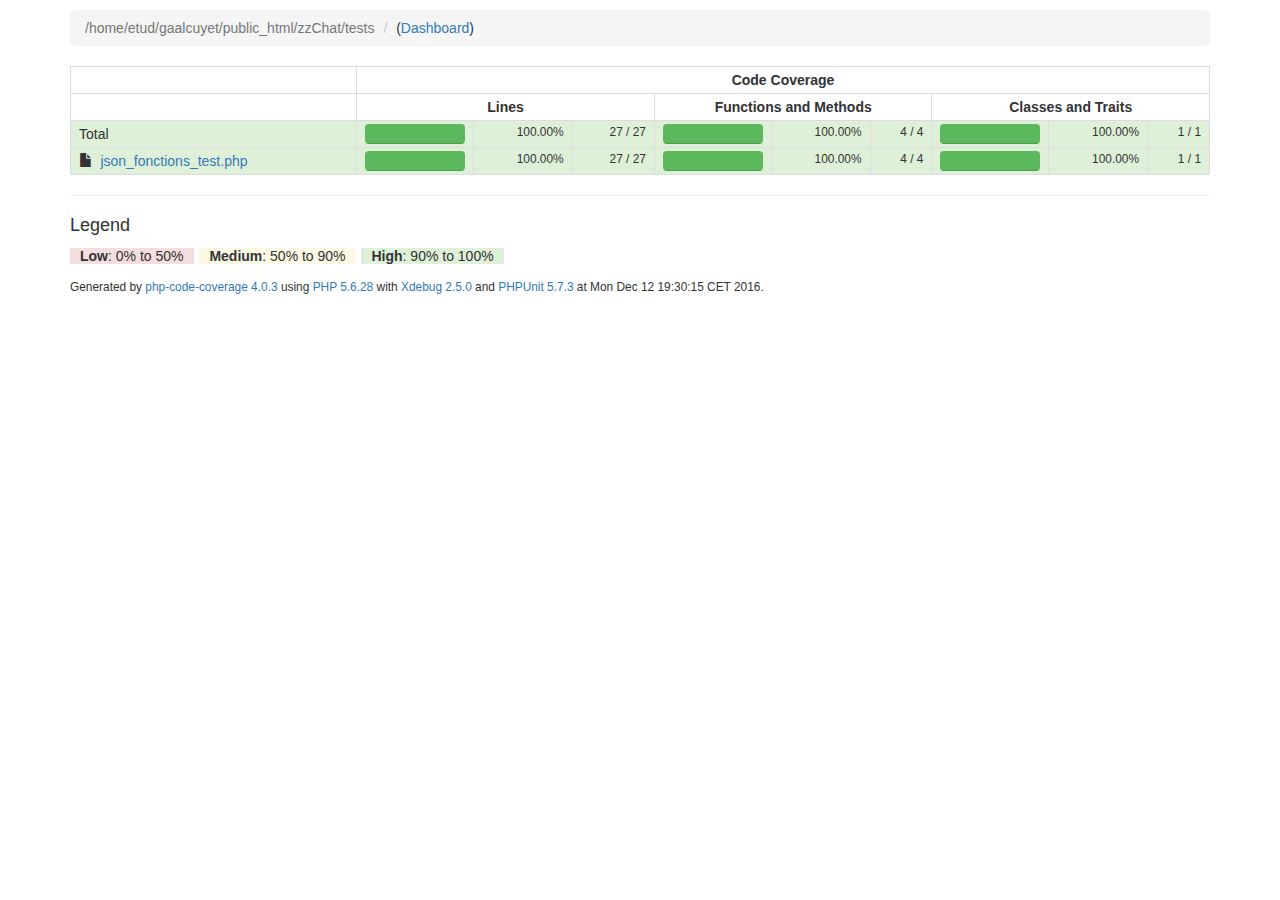
<file: tests/index.html>
<!DOCTYPE html>
<html lang="en">
 <head>
  <meta charset="UTF-8">
  <title>Code Coverage for /home/etud/gaalcuyet/public_html/zzChat/tests</title>
  <meta name="viewport" content="width=device-width, initial-scale=1.0">
  <link href="css/bootstrap.min.css" rel="stylesheet">
  <link href="css/style.css" rel="stylesheet">
  <!--[if lt IE 9]>
  <script src="js/html5shiv.min.js"></script>
  <script src="js/respond.min.js"></script>
  <![endif]-->
 </head>
 <body>
  <header>
   <div class="container">
    <div class="row">
     <div class="col-md-12">
      <ol class="breadcrumb">
        <li class="active">/home/etud/gaalcuyet/public_html/zzChat/tests</li>
        <li>(<a href="dashboard.html">Dashboard</a>)</li>

      </ol>
     </div>
    </div>
   </div>
  </header>
  <div class="container">
   <table class="table table-bordered">
    <thead>
     <tr>
      <td>&nbsp;</td>
      <td colspan="9"><div align="center"><strong>Code Coverage</strong></div></td>
     </tr>
     <tr>
      <td>&nbsp;</td>
      <td colspan="3"><div align="center"><strong>Lines</strong></div></td>
      <td colspan="3"><div align="center"><strong>Functions and Methods</strong></div></td>
      <td colspan="3"><div align="center"><strong>Classes and Traits</strong></div></td>
     </tr>
    </thead>
    <tbody>
     <tr>
      <td class="success">Total</td>
      <td class="success big">       <div class="progress">
         <div class="progress-bar progress-bar-success" role="progressbar" aria-valuenow="100.00" aria-valuemin="0" aria-valuemax="100" style="width: 100.00%">
           <span class="sr-only">100.00% covered (success)</span>
         </div>
       </div>
</td>
      <td class="success small"><div align="right">100.00%</div></td>
      <td class="success small"><div align="right">27&nbsp;/&nbsp;27</div></td>
      <td class="success big">       <div class="progress">
         <div class="progress-bar progress-bar-success" role="progressbar" aria-valuenow="100.00" aria-valuemin="0" aria-valuemax="100" style="width: 100.00%">
           <span class="sr-only">100.00% covered (success)</span>
         </div>
       </div>
</td>
      <td class="success small"><div align="right">100.00%</div></td>
      <td class="success small"><div align="right">4&nbsp;/&nbsp;4</div></td>
      <td class="success big">       <div class="progress">
         <div class="progress-bar progress-bar-success" role="progressbar" aria-valuenow="100.00" aria-valuemin="0" aria-valuemax="100" style="width: 100.00%">
           <span class="sr-only">100.00% covered (success)</span>
         </div>
       </div>
</td>
      <td class="success small"><div align="right">100.00%</div></td>
      <td class="success small"><div align="right">1&nbsp;/&nbsp;1</div></td>
     </tr>

     <tr>
      <td class="success"><span class="glyphicon glyphicon-file"></span> <a href="json_fonctions_test.php.html">json_fonctions_test.php</a></td>
      <td class="success big">       <div class="progress">
         <div class="progress-bar progress-bar-success" role="progressbar" aria-valuenow="100.00" aria-valuemin="0" aria-valuemax="100" style="width: 100.00%">
           <span class="sr-only">100.00% covered (success)</span>
         </div>
       </div>
</td>
      <td class="success small"><div align="right">100.00%</div></td>
      <td class="success small"><div align="right">27&nbsp;/&nbsp;27</div></td>
      <td class="success big">       <div class="progress">
         <div class="progress-bar progress-bar-success" role="progressbar" aria-valuenow="100.00" aria-valuemin="0" aria-valuemax="100" style="width: 100.00%">
           <span class="sr-only">100.00% covered (success)</span>
         </div>
       </div>
</td>
      <td class="success small"><div align="right">100.00%</div></td>
      <td class="success small"><div align="right">4&nbsp;/&nbsp;4</div></td>
      <td class="success big">       <div class="progress">
         <div class="progress-bar progress-bar-success" role="progressbar" aria-valuenow="100.00" aria-valuemin="0" aria-valuemax="100" style="width: 100.00%">
           <span class="sr-only">100.00% covered (success)</span>
         </div>
       </div>
</td>
      <td class="success small"><div align="right">100.00%</div></td>
      <td class="success small"><div align="right">1&nbsp;/&nbsp;1</div></td>
     </tr>


    </tbody>
   </table>
   <footer>
    <hr/>
    <h4>Legend</h4>
    <p>
     <span class="danger"><strong>Low</strong>: 0% to 50%</span>
     <span class="warning"><strong>Medium</strong>: 50% to 90%</span>
     <span class="success"><strong>High</strong>: 90% to 100%</span>
    </p>
    <p>
     <small>Generated by <a href="https://github.com/sebastianbergmann/php-code-coverage" target="_top">php-code-coverage 4.0.3</a> using <a href="https://secure.php.net/" target="_top">PHP 5.6.28</a> with <a href="https://xdebug.org/">Xdebug 2.5.0</a> and <a href="https://phpunit.de/">PHPUnit 5.7.3</a> at Mon Dec 12 19:30:15 CET 2016.</small>
    </p>
   </footer>
  </div>
  <script src="js/jquery.min.js" type="text/javascript"></script>
  <script src="js/bootstrap.min.js" type="text/javascript"></script>
  <script src="js/holder.min.js" type="text/javascript"></script>
 </body>
</html>
</file>
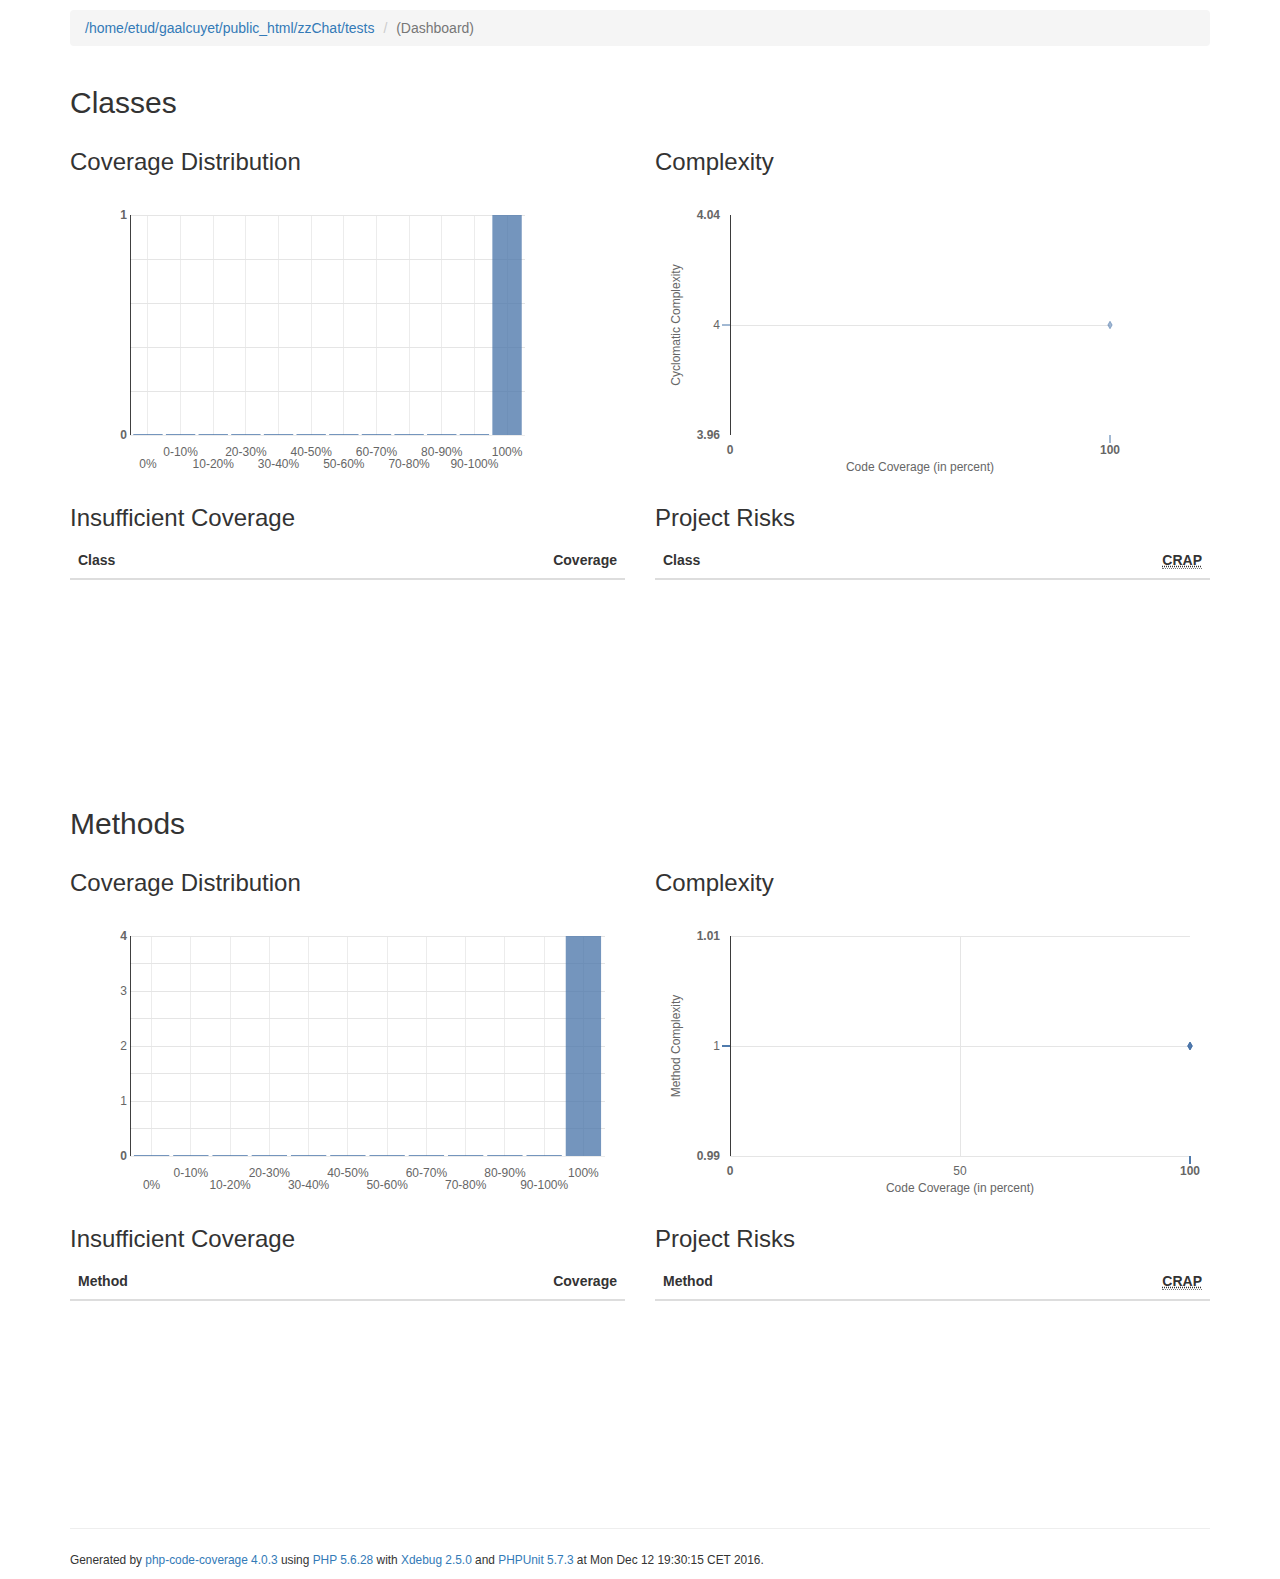
<file: tests/dashboard.html>
<!DOCTYPE html>
<html lang="en">
 <head>
  <meta charset="UTF-8">
  <title>Dashboard for /home/etud/gaalcuyet/public_html/zzChat/tests</title>
  <meta name="viewport" content="width=device-width, initial-scale=1.0">
  <link href="css/bootstrap.min.css" rel="stylesheet">
  <link href="css/nv.d3.min.css" rel="stylesheet">
  <link href="css/style.css" rel="stylesheet">
  <!--[if lt IE 9]>
  <script src="js/html5shiv.min.js"></script>
  <script src="js/respond.min.js"></script>
  <![endif]-->
 </head>
 <body>
  <header>
   <div class="container">
    <div class="row">
     <div class="col-md-12">
      <ol class="breadcrumb">
        <li><a href="index.html">/home/etud/gaalcuyet/public_html/zzChat/tests</a></li>
        <li class="active">(Dashboard)</li>

      </ol>
     </div>
    </div>
   </div>
  </header>
  <div class="container">
   <div class="row">
    <div class="col-md-12">
     <h2>Classes</h2>
    </div>
   </div>
   <div class="row">
    <div class="col-md-6">
     <h3>Coverage Distribution</h3>
     <div id="classCoverageDistribution" style="height: 300px;">
       <svg></svg>
     </div>
    </div>
    <div class="col-md-6">
     <h3>Complexity</h3>
     <div id="classComplexity" style="height: 300px;">
       <svg></svg>
     </div>
    </div>
   </div>
   <div class="row">
    <div class="col-md-6">
     <h3>Insufficient Coverage</h3>
     <div class="scrollbox">
      <table class="table">
       <thead>
        <tr>
         <th>Class</th>
         <th class="text-right">Coverage</th>
        </tr>
       </thead>
       <tbody>

       </tbody>
      </table>
     </div>
    </div>
    <div class="col-md-6">
     <h3>Project Risks</h3>
     <div class="scrollbox">
      <table class="table">
       <thead>
        <tr>
         <th>Class</th>
         <th class="text-right"><abbr title="Change Risk Anti-Patterns (CRAP) Index">CRAP</abbr></th>
        </tr>
       </thead>
       <tbody>

       </tbody>
      </table>
     </div>
    </div>
   </div>
   <div class="row">
    <div class="col-md-12">
     <h2>Methods</h2>
    </div>
   </div>
   <div class="row">
    <div class="col-md-6">
     <h3>Coverage Distribution</h3>
     <div id="methodCoverageDistribution" style="height: 300px;">
       <svg></svg>
     </div>
    </div>
    <div class="col-md-6">
     <h3>Complexity</h3>
     <div id="methodComplexity" style="height: 300px;">
       <svg></svg>
     </div>
    </div>
   </div>
   <div class="row">
    <div class="col-md-6">
     <h3>Insufficient Coverage</h3>
     <div class="scrollbox">
      <table class="table">
       <thead>
        <tr>
         <th>Method</th>
         <th class="text-right">Coverage</th>
        </tr>
       </thead>
       <tbody>

       </tbody>
      </table>
     </div>
    </div>
    <div class="col-md-6">
     <h3>Project Risks</h3>
     <div class="scrollbox">
      <table class="table">
       <thead>
        <tr>
         <th>Method</th>
         <th class="text-right"><abbr title="Change Risk Anti-Patterns (CRAP) Index">CRAP</abbr></th>
        </tr>
       </thead>
       <tbody>

       </tbody>
      </table>
     </div>
    </div>
   </div>
   <footer>
    <hr/>
    <p>
     <small>Generated by <a href="https://github.com/sebastianbergmann/php-code-coverage" target="_top">php-code-coverage 4.0.3</a> using <a href="https://secure.php.net/" target="_top">PHP 5.6.28</a> with <a href="https://xdebug.org/">Xdebug 2.5.0</a> and <a href="https://phpunit.de/">PHPUnit 5.7.3</a> at Mon Dec 12 19:30:15 CET 2016.</small>
    </p>
   </footer>
  </div>
  <script src="js/jquery.min.js" type="text/javascript"></script>
  <script src="js/bootstrap.min.js" type="text/javascript"></script>
  <script src="js/holder.min.js" type="text/javascript"></script>
  <script src="js/d3.min.js" type="text/javascript"></script>
  <script src="js/nv.d3.min.js" type="text/javascript"></script>
  <script type="text/javascript">
$(document).ready(function() {
  nv.addGraph(function() {
    var chart = nv.models.multiBarChart();
    chart.tooltips(false)
      .showControls(false)
      .showLegend(false)
      .reduceXTicks(false)
      .staggerLabels(true)
      .yAxis.tickFormat(d3.format('d'));

    d3.select('#classCoverageDistribution svg')
      .datum(getCoverageDistributionData([0,0,0,0,0,0,0,0,0,0,0,1], "Class Coverage"))
      .transition().duration(500).call(chart);

    nv.utils.windowResize(chart.update);

    return chart;
  });

  nv.addGraph(function() {
    var chart = nv.models.multiBarChart();
    chart.tooltips(false)
      .showControls(false)
      .showLegend(false)
      .reduceXTicks(false)
      .staggerLabels(true)
      .yAxis.tickFormat(d3.format('d'));

    d3.select('#methodCoverageDistribution svg')
      .datum(getCoverageDistributionData([0,0,0,0,0,0,0,0,0,0,0,4], "Method Coverage"))
      .transition().duration(500).call(chart);

    nv.utils.windowResize(chart.update);

    return chart;
  });

  function getCoverageDistributionData(data, label) {
    var labels = [
      '0%',
      '0-10%',
      '10-20%',
      '20-30%',
      '30-40%',
      '40-50%',
      '50-60%',
      '60-70%',
      '70-80%',
      '80-90%',
      '90-100%',
      '100%'
    ];
    var values = [];
    $.each(labels, function(key) {
      values.push({x: labels[key], y: data[key]});
    });

    return [
      {
        key: label,
        values: values,
        color: "#4572A7"
      }
    ];
  }
  nv.addGraph(function() {
    var chart = nv.models.scatterChart()
      .showDistX(true)
      .showDistY(true)
      .showLegend(false)
      .forceX([0, 100]);
    chart.tooltipContent(function(graph) {
      return '<p>' + graph.point.class + '</p>';
    });

    chart.xAxis.axisLabel('Code Coverage (in percent)');
    chart.yAxis.axisLabel('Cyclomatic Complexity');

    d3.select('#classComplexity svg')
      .datum(getComplexityData([[100,4,"<a href=\"json_fonctions_test.php.html#7\">json_fonctions_test<\/a>"]], 'Class Complexity'))
      .transition()
      .duration(500)
      .call(chart);

    nv.utils.windowResize(chart.update);

    return chart;
  });

  nv.addGraph(function() {
    var chart = nv.models.scatterChart()
      .showDistX(true)
      .showDistY(true)
      .showLegend(false)
      .forceX([0, 100]);
    chart.tooltipContent(function(graph) {
      return '<p>' + graph.point.class + '</p>';
    });

    chart.xAxis.axisLabel('Code Coverage (in percent)');
    chart.yAxis.axisLabel('Method Complexity');

    d3.select('#methodComplexity svg')
      .datum(getComplexityData([[100,1,"<a href=\"json_fonctions_test.php.html#9\">json_fonctions_test::testExiste<\/a>"],[100,1,"<a href=\"json_fonctions_test.php.html#21\">json_fonctions_test::testAjouter<\/a>"],[100,1,"<a href=\"json_fonctions_test.php.html#33\">json_fonctions_test::testSupprimer<\/a>"],[100,1,"<a href=\"json_fonctions_test.php.html#44\">json_fonctions_test::testGetMdp<\/a>"]], 'Method Complexity'))
      .transition()
      .duration(500)
      .call(chart);

    nv.utils.windowResize(chart.update);

    return chart;
  });

  function getComplexityData(data, label) {
    var values = [];
    $.each(data, function(key) {
      var value = Math.round(data[key][0]*100) / 100;
      values.push({
        x: value,
        y: data[key][1],
        class: data[key][2],
        size: 0.05,
        shape: 'diamond'
      });
    });

    return [
      {
        key: label,
        values: values,
        color: "#4572A7"
      }
    ];
  }
});
  </script>
 </body>
</html>
</file>
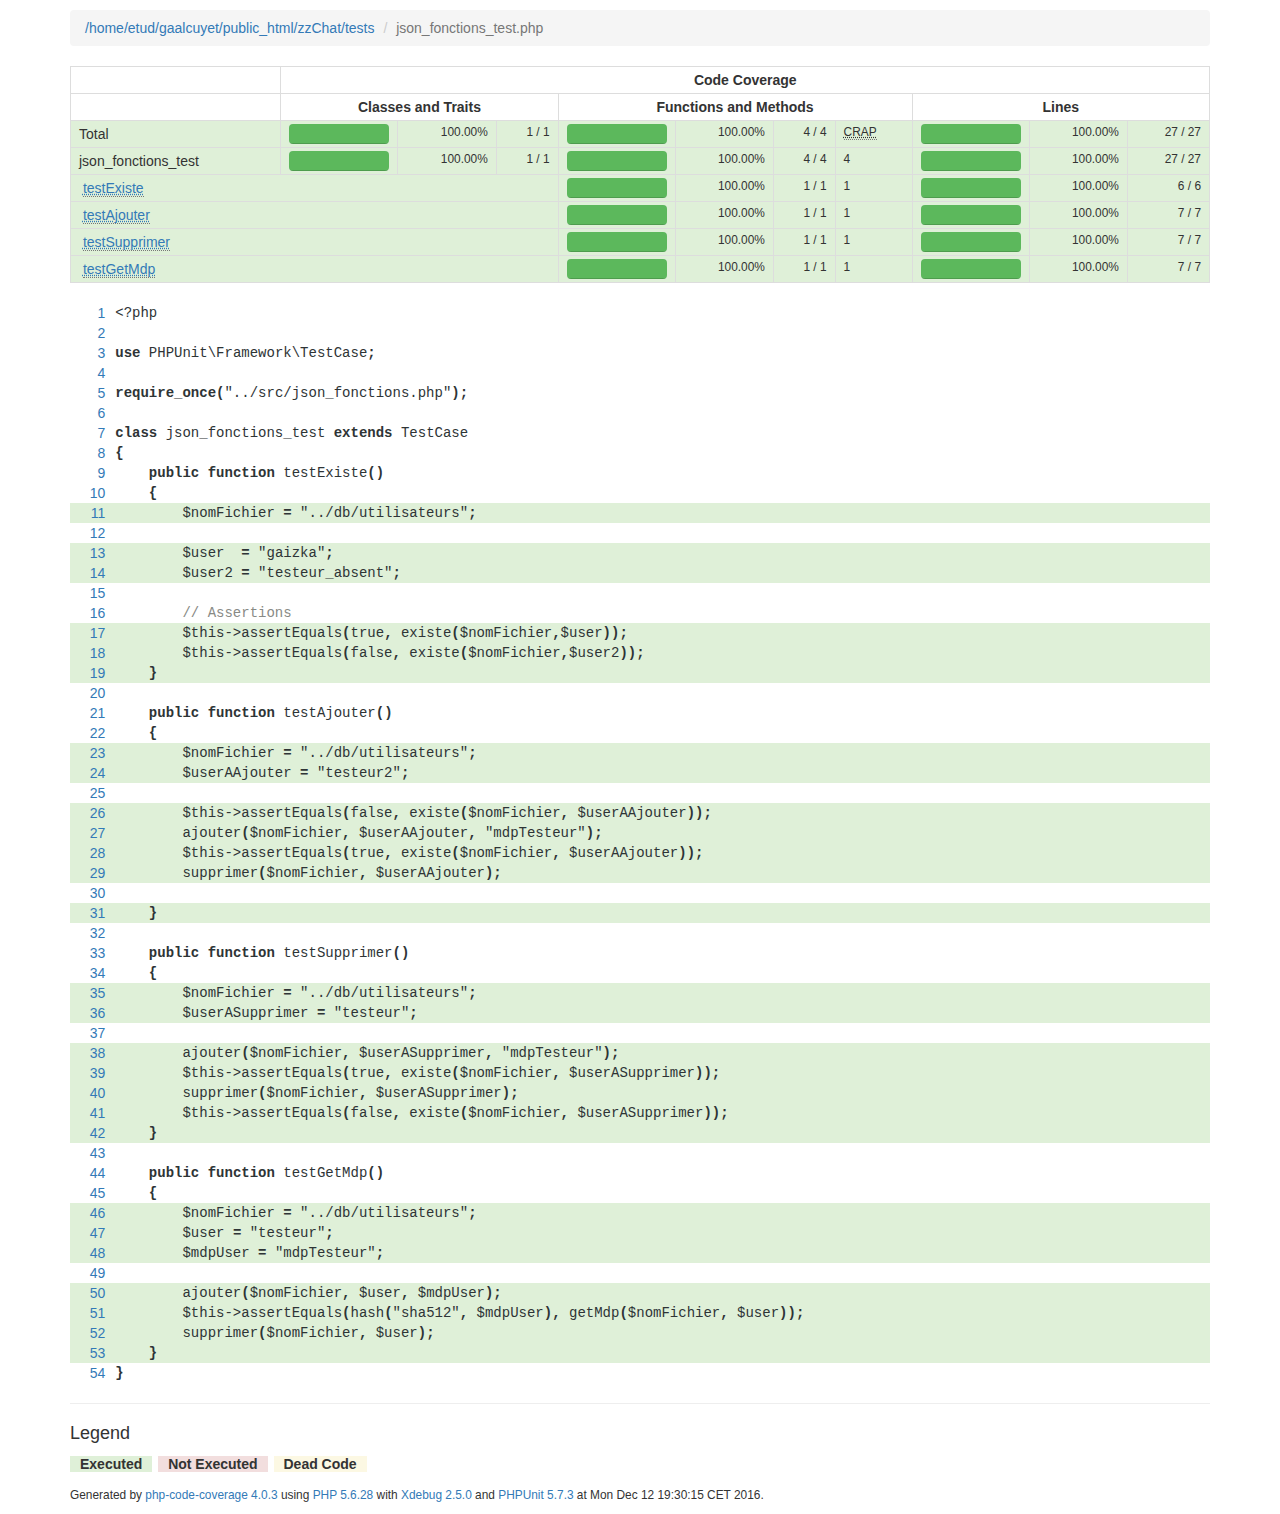
<file: tests/json_fonctions_test.php.html>
<!DOCTYPE html>
<html lang="en">
 <head>
  <meta charset="UTF-8">
  <title>Code Coverage for /home/etud/gaalcuyet/public_html/zzChat/tests/json_fonctions_test.php</title>
  <meta name="viewport" content="width=device-width, initial-scale=1.0">
  <link href="css/bootstrap.min.css" rel="stylesheet">
  <link href="css/style.css" rel="stylesheet">
  <!--[if lt IE 9]>
  <script src="js/html5shiv.min.js"></script>
  <script src="js/respond.min.js"></script>
  <![endif]-->
 </head>
 <body>
  <header>
   <div class="container">
    <div class="row">
     <div class="col-md-12">
      <ol class="breadcrumb">
        <li><a href="index.html">/home/etud/gaalcuyet/public_html/zzChat/tests</a></li>
        <li class="active">json_fonctions_test.php</li>

      </ol>
     </div>
    </div>
   </div>
  </header>
  <div class="container">
   <table class="table table-bordered">
    <thead>
     <tr>
      <td>&nbsp;</td>
      <td colspan="10"><div align="center"><strong>Code Coverage</strong></div></td>
     </tr>
     <tr>
      <td>&nbsp;</td>
      <td colspan="3"><div align="center"><strong>Classes and Traits</strong></div></td>
      <td colspan="4"><div align="center"><strong>Functions and Methods</strong></div></td>
      <td colspan="3"><div align="center"><strong>Lines</strong></div></td>
     </tr>
    </thead>
    <tbody>
     <tr>
      <td class="success">Total</td>
      <td class="success big">       <div class="progress">
         <div class="progress-bar progress-bar-success" role="progressbar" aria-valuenow="100.00" aria-valuemin="0" aria-valuemax="100" style="width: 100.00%">
           <span class="sr-only">100.00% covered (success)</span>
         </div>
       </div>
</td>
      <td class="success small"><div align="right">100.00%</div></td>
      <td class="success small"><div align="right">1&nbsp;/&nbsp;1</div></td>
      <td class="success big">       <div class="progress">
         <div class="progress-bar progress-bar-success" role="progressbar" aria-valuenow="100.00" aria-valuemin="0" aria-valuemax="100" style="width: 100.00%">
           <span class="sr-only">100.00% covered (success)</span>
         </div>
       </div>
</td>
      <td class="success small"><div align="right">100.00%</div></td>
      <td class="success small"><div align="right">4&nbsp;/&nbsp;4</div></td>
      <td class="success small"><abbr title="Change Risk Anti-Patterns (CRAP) Index">CRAP</abbr></td>
      <td class="success big">       <div class="progress">
         <div class="progress-bar progress-bar-success" role="progressbar" aria-valuenow="100.00" aria-valuemin="0" aria-valuemax="100" style="width: 100.00%">
           <span class="sr-only">100.00% covered (success)</span>
         </div>
       </div>
</td>
      <td class="success small"><div align="right">100.00%</div></td>
      <td class="success small"><div align="right">27&nbsp;/&nbsp;27</div></td>
     </tr>

     <tr>
      <td class="success">json_fonctions_test</td>
      <td class="success big">       <div class="progress">
         <div class="progress-bar progress-bar-success" role="progressbar" aria-valuenow="100.00" aria-valuemin="0" aria-valuemax="100" style="width: 100.00%">
           <span class="sr-only">100.00% covered (success)</span>
         </div>
       </div>
</td>
      <td class="success small"><div align="right">100.00%</div></td>
      <td class="success small"><div align="right">1&nbsp;/&nbsp;1</div></td>
      <td class="success big">       <div class="progress">
         <div class="progress-bar progress-bar-success" role="progressbar" aria-valuenow="100.00" aria-valuemin="0" aria-valuemax="100" style="width: 100.00%">
           <span class="sr-only">100.00% covered (success)</span>
         </div>
       </div>
</td>
      <td class="success small"><div align="right">100.00%</div></td>
      <td class="success small"><div align="right">4&nbsp;/&nbsp;4</div></td>
      <td class="success small">4</td>
      <td class="success big">       <div class="progress">
         <div class="progress-bar progress-bar-success" role="progressbar" aria-valuenow="100.00" aria-valuemin="0" aria-valuemax="100" style="width: 100.00%">
           <span class="sr-only">100.00% covered (success)</span>
         </div>
       </div>
</td>
      <td class="success small"><div align="right">100.00%</div></td>
      <td class="success small"><div align="right">27&nbsp;/&nbsp;27</div></td>
     </tr>

     <tr>
      <td class="success" colspan="4">&nbsp;<a href="#9"><abbr title="testExiste()">testExiste</abbr></a></td>
      <td class="success big">       <div class="progress">
         <div class="progress-bar progress-bar-success" role="progressbar" aria-valuenow="100.00" aria-valuemin="0" aria-valuemax="100" style="width: 100.00%">
           <span class="sr-only">100.00% covered (success)</span>
         </div>
       </div>
</td>
      <td class="success small"><div align="right">100.00%</div></td>
      <td class="success small"><div align="right">1&nbsp;/&nbsp;1</div></td>
      <td class="success small">1</td>
      <td class="success big">       <div class="progress">
         <div class="progress-bar progress-bar-success" role="progressbar" aria-valuenow="100.00" aria-valuemin="0" aria-valuemax="100" style="width: 100.00%">
           <span class="sr-only">100.00% covered (success)</span>
         </div>
       </div>
</td>
      <td class="success small"><div align="right">100.00%</div></td>
      <td class="success small"><div align="right">6&nbsp;/&nbsp;6</div></td>
     </tr>

     <tr>
      <td class="success" colspan="4">&nbsp;<a href="#21"><abbr title="testAjouter()">testAjouter</abbr></a></td>
      <td class="success big">       <div class="progress">
         <div class="progress-bar progress-bar-success" role="progressbar" aria-valuenow="100.00" aria-valuemin="0" aria-valuemax="100" style="width: 100.00%">
           <span class="sr-only">100.00% covered (success)</span>
         </div>
       </div>
</td>
      <td class="success small"><div align="right">100.00%</div></td>
      <td class="success small"><div align="right">1&nbsp;/&nbsp;1</div></td>
      <td class="success small">1</td>
      <td class="success big">       <div class="progress">
         <div class="progress-bar progress-bar-success" role="progressbar" aria-valuenow="100.00" aria-valuemin="0" aria-valuemax="100" style="width: 100.00%">
           <span class="sr-only">100.00% covered (success)</span>
         </div>
       </div>
</td>
      <td class="success small"><div align="right">100.00%</div></td>
      <td class="success small"><div align="right">7&nbsp;/&nbsp;7</div></td>
     </tr>

     <tr>
      <td class="success" colspan="4">&nbsp;<a href="#33"><abbr title="testSupprimer()">testSupprimer</abbr></a></td>
      <td class="success big">       <div class="progress">
         <div class="progress-bar progress-bar-success" role="progressbar" aria-valuenow="100.00" aria-valuemin="0" aria-valuemax="100" style="width: 100.00%">
           <span class="sr-only">100.00% covered (success)</span>
         </div>
       </div>
</td>
      <td class="success small"><div align="right">100.00%</div></td>
      <td class="success small"><div align="right">1&nbsp;/&nbsp;1</div></td>
      <td class="success small">1</td>
      <td class="success big">       <div class="progress">
         <div class="progress-bar progress-bar-success" role="progressbar" aria-valuenow="100.00" aria-valuemin="0" aria-valuemax="100" style="width: 100.00%">
           <span class="sr-only">100.00% covered (success)</span>
         </div>
       </div>
</td>
      <td class="success small"><div align="right">100.00%</div></td>
      <td class="success small"><div align="right">7&nbsp;/&nbsp;7</div></td>
     </tr>

     <tr>
      <td class="success" colspan="4">&nbsp;<a href="#44"><abbr title="testGetMdp()">testGetMdp</abbr></a></td>
      <td class="success big">       <div class="progress">
         <div class="progress-bar progress-bar-success" role="progressbar" aria-valuenow="100.00" aria-valuemin="0" aria-valuemax="100" style="width: 100.00%">
           <span class="sr-only">100.00% covered (success)</span>
         </div>
       </div>
</td>
      <td class="success small"><div align="right">100.00%</div></td>
      <td class="success small"><div align="right">1&nbsp;/&nbsp;1</div></td>
      <td class="success small">1</td>
      <td class="success big">       <div class="progress">
         <div class="progress-bar progress-bar-success" role="progressbar" aria-valuenow="100.00" aria-valuemin="0" aria-valuemax="100" style="width: 100.00%">
           <span class="sr-only">100.00% covered (success)</span>
         </div>
       </div>
</td>
      <td class="success small"><div align="right">100.00%</div></td>
      <td class="success small"><div align="right">7&nbsp;/&nbsp;7</div></td>
     </tr>


    </tbody>
   </table>
   <table id="code" class="table table-borderless table-condensed">
    <tbody>
     <tr><td><div align="right"><a name="1"></a><a href="#1">1</a></div></td><td class="codeLine"><span class="default">&lt;?php</span></td></tr>
     <tr><td><div align="right"><a name="2"></a><a href="#2">2</a></div></td><td class="codeLine"></td></tr>
     <tr><td><div align="right"><a name="3"></a><a href="#3">3</a></div></td><td class="codeLine"><span class="keyword">use</span><span class="default">&nbsp;</span><span class="default">PHPUnit</span><span class="default">\</span><span class="default">Framework</span><span class="default">\</span><span class="default">TestCase</span><span class="keyword">;</span></td></tr>
     <tr><td><div align="right"><a name="4"></a><a href="#4">4</a></div></td><td class="codeLine"></td></tr>
     <tr><td><div align="right"><a name="5"></a><a href="#5">5</a></div></td><td class="codeLine"><span class="keyword">require_once</span><span class="keyword">(</span><span class="default">&quot;../src/json_fonctions.php&quot;</span><span class="keyword">)</span><span class="keyword">;</span></td></tr>
     <tr><td><div align="right"><a name="6"></a><a href="#6">6</a></div></td><td class="codeLine"></td></tr>
     <tr><td><div align="right"><a name="7"></a><a href="#7">7</a></div></td><td class="codeLine"><span class="keyword">class</span><span class="default">&nbsp;</span><span class="default">json_fonctions_test</span><span class="default">&nbsp;</span><span class="keyword">extends</span><span class="default">&nbsp;</span><span class="default">TestCase</span></td></tr>
     <tr><td><div align="right"><a name="8"></a><a href="#8">8</a></div></td><td class="codeLine"><span class="keyword">{</span></td></tr>
     <tr><td><div align="right"><a name="9"></a><a href="#9">9</a></div></td><td class="codeLine"><span class="default">&nbsp;&nbsp;&nbsp;&nbsp;</span><span class="keyword">public</span><span class="default">&nbsp;</span><span class="keyword">function</span><span class="default">&nbsp;</span><span class="default">testExiste</span><span class="keyword">(</span><span class="keyword">)</span></td></tr>
     <tr><td><div align="right"><a name="10"></a><a href="#10">10</a></div></td><td class="codeLine"><span class="default">&nbsp;&nbsp;&nbsp;&nbsp;</span><span class="keyword">{</span></td></tr>
     <tr class="covered-by-large-tests popin" data-title="1 test covers line 11" data-content="&lt;ul&gt;&lt;li class=&quot;covered-by-large-tests&quot;&gt;json_fonctions_test::testExiste&lt;/li&gt;&lt;/ul&gt;" data-placement="bottom" data-html="true"><td><div align="right"><a name="11"></a><a href="#11">11</a></div></td><td class="codeLine"><span class="default">&nbsp;&nbsp;&nbsp;&nbsp;&nbsp;&nbsp;&nbsp;&nbsp;</span><span class="default">$nomFichier</span><span class="default">&nbsp;</span><span class="keyword">=</span><span class="default">&nbsp;</span><span class="default">&quot;../db/utilisateurs&quot;</span><span class="keyword">;</span></td></tr>
     <tr><td><div align="right"><a name="12"></a><a href="#12">12</a></div></td><td class="codeLine"></td></tr>
     <tr class="covered-by-large-tests popin" data-title="1 test covers line 13" data-content="&lt;ul&gt;&lt;li class=&quot;covered-by-large-tests&quot;&gt;json_fonctions_test::testExiste&lt;/li&gt;&lt;/ul&gt;" data-placement="bottom" data-html="true"><td><div align="right"><a name="13"></a><a href="#13">13</a></div></td><td class="codeLine"><span class="default">&nbsp;&nbsp;&nbsp;&nbsp;&nbsp;&nbsp;&nbsp;&nbsp;</span><span class="default">$user</span><span class="default">&nbsp;&nbsp;</span><span class="keyword">=</span><span class="default">&nbsp;</span><span class="default">&quot;gaizka&quot;</span><span class="keyword">;</span></td></tr>
     <tr class="covered-by-large-tests popin" data-title="1 test covers line 14" data-content="&lt;ul&gt;&lt;li class=&quot;covered-by-large-tests&quot;&gt;json_fonctions_test::testExiste&lt;/li&gt;&lt;/ul&gt;" data-placement="bottom" data-html="true"><td><div align="right"><a name="14"></a><a href="#14">14</a></div></td><td class="codeLine"><span class="default">&nbsp;&nbsp;&nbsp;&nbsp;&nbsp;&nbsp;&nbsp;&nbsp;</span><span class="default">$user2</span><span class="default">&nbsp;</span><span class="keyword">=</span><span class="default">&nbsp;</span><span class="default">&quot;testeur_absent&quot;</span><span class="keyword">;</span></td></tr>
     <tr><td><div align="right"><a name="15"></a><a href="#15">15</a></div></td><td class="codeLine"></td></tr>
     <tr><td><div align="right"><a name="16"></a><a href="#16">16</a></div></td><td class="codeLine"><span class="default">&nbsp;&nbsp;&nbsp;&nbsp;&nbsp;&nbsp;&nbsp;&nbsp;</span><span class="comment">//&nbsp;Assertions</span></td></tr>
     <tr class="covered-by-large-tests popin" data-title="1 test covers line 17" data-content="&lt;ul&gt;&lt;li class=&quot;covered-by-large-tests&quot;&gt;json_fonctions_test::testExiste&lt;/li&gt;&lt;/ul&gt;" data-placement="bottom" data-html="true"><td><div align="right"><a name="17"></a><a href="#17">17</a></div></td><td class="codeLine"><span class="default">&nbsp;&nbsp;&nbsp;&nbsp;&nbsp;&nbsp;&nbsp;&nbsp;</span><span class="default">$this</span><span class="default">-&gt;</span><span class="default">assertEquals</span><span class="keyword">(</span><span class="default">true</span><span class="keyword">,</span><span class="default">&nbsp;</span><span class="default">existe</span><span class="keyword">(</span><span class="default">$nomFichier</span><span class="keyword">,</span><span class="default">$user</span><span class="keyword">)</span><span class="keyword">)</span><span class="keyword">;</span></td></tr>
     <tr class="covered-by-large-tests popin" data-title="1 test covers line 18" data-content="&lt;ul&gt;&lt;li class=&quot;covered-by-large-tests&quot;&gt;json_fonctions_test::testExiste&lt;/li&gt;&lt;/ul&gt;" data-placement="bottom" data-html="true"><td><div align="right"><a name="18"></a><a href="#18">18</a></div></td><td class="codeLine"><span class="default">&nbsp;&nbsp;&nbsp;&nbsp;&nbsp;&nbsp;&nbsp;&nbsp;</span><span class="default">$this</span><span class="default">-&gt;</span><span class="default">assertEquals</span><span class="keyword">(</span><span class="default">false</span><span class="keyword">,</span><span class="default">&nbsp;</span><span class="default">existe</span><span class="keyword">(</span><span class="default">$nomFichier</span><span class="keyword">,</span><span class="default">$user2</span><span class="keyword">)</span><span class="keyword">)</span><span class="keyword">;</span></td></tr>
     <tr class="covered-by-large-tests popin" data-title="1 test covers line 19" data-content="&lt;ul&gt;&lt;li class=&quot;covered-by-large-tests&quot;&gt;json_fonctions_test::testExiste&lt;/li&gt;&lt;/ul&gt;" data-placement="bottom" data-html="true"><td><div align="right"><a name="19"></a><a href="#19">19</a></div></td><td class="codeLine"><span class="default">&nbsp;&nbsp;&nbsp;&nbsp;</span><span class="keyword">}</span></td></tr>
     <tr><td><div align="right"><a name="20"></a><a href="#20">20</a></div></td><td class="codeLine"></td></tr>
     <tr><td><div align="right"><a name="21"></a><a href="#21">21</a></div></td><td class="codeLine"><span class="default">&nbsp;&nbsp;&nbsp;&nbsp;</span><span class="keyword">public</span><span class="default">&nbsp;</span><span class="keyword">function</span><span class="default">&nbsp;</span><span class="default">testAjouter</span><span class="keyword">(</span><span class="keyword">)</span></td></tr>
     <tr><td><div align="right"><a name="22"></a><a href="#22">22</a></div></td><td class="codeLine"><span class="default">&nbsp;&nbsp;&nbsp;&nbsp;</span><span class="keyword">{</span></td></tr>
     <tr class="covered-by-large-tests popin" data-title="1 test covers line 23" data-content="&lt;ul&gt;&lt;li class=&quot;covered-by-large-tests&quot;&gt;json_fonctions_test::testAjouter&lt;/li&gt;&lt;/ul&gt;" data-placement="bottom" data-html="true"><td><div align="right"><a name="23"></a><a href="#23">23</a></div></td><td class="codeLine"><span class="default">&nbsp;&nbsp;&nbsp;&nbsp;&nbsp;&nbsp;&nbsp;&nbsp;</span><span class="default">$nomFichier</span><span class="default">&nbsp;</span><span class="keyword">=</span><span class="default">&nbsp;</span><span class="default">&quot;../db/utilisateurs&quot;</span><span class="keyword">;</span></td></tr>
     <tr class="covered-by-large-tests popin" data-title="1 test covers line 24" data-content="&lt;ul&gt;&lt;li class=&quot;covered-by-large-tests&quot;&gt;json_fonctions_test::testAjouter&lt;/li&gt;&lt;/ul&gt;" data-placement="bottom" data-html="true"><td><div align="right"><a name="24"></a><a href="#24">24</a></div></td><td class="codeLine"><span class="default">&nbsp;&nbsp;&nbsp;&nbsp;&nbsp;&nbsp;&nbsp;&nbsp;</span><span class="default">$userAAjouter</span><span class="default">&nbsp;</span><span class="keyword">=</span><span class="default">&nbsp;</span><span class="default">&quot;testeur2&quot;</span><span class="keyword">;</span></td></tr>
     <tr><td><div align="right"><a name="25"></a><a href="#25">25</a></div></td><td class="codeLine"></td></tr>
     <tr class="covered-by-large-tests popin" data-title="1 test covers line 26" data-content="&lt;ul&gt;&lt;li class=&quot;covered-by-large-tests&quot;&gt;json_fonctions_test::testAjouter&lt;/li&gt;&lt;/ul&gt;" data-placement="bottom" data-html="true"><td><div align="right"><a name="26"></a><a href="#26">26</a></div></td><td class="codeLine"><span class="default">&nbsp;&nbsp;&nbsp;&nbsp;&nbsp;&nbsp;&nbsp;&nbsp;</span><span class="default">$this</span><span class="default">-&gt;</span><span class="default">assertEquals</span><span class="keyword">(</span><span class="default">false</span><span class="keyword">,</span><span class="default">&nbsp;</span><span class="default">existe</span><span class="keyword">(</span><span class="default">$nomFichier</span><span class="keyword">,</span><span class="default">&nbsp;</span><span class="default">$userAAjouter</span><span class="keyword">)</span><span class="keyword">)</span><span class="keyword">;</span></td></tr>
     <tr class="covered-by-large-tests popin" data-title="1 test covers line 27" data-content="&lt;ul&gt;&lt;li class=&quot;covered-by-large-tests&quot;&gt;json_fonctions_test::testAjouter&lt;/li&gt;&lt;/ul&gt;" data-placement="bottom" data-html="true"><td><div align="right"><a name="27"></a><a href="#27">27</a></div></td><td class="codeLine"><span class="default">&nbsp;&nbsp;&nbsp;&nbsp;&nbsp;&nbsp;&nbsp;&nbsp;</span><span class="default">ajouter</span><span class="keyword">(</span><span class="default">$nomFichier</span><span class="keyword">,</span><span class="default">&nbsp;</span><span class="default">$userAAjouter</span><span class="keyword">,</span><span class="default">&nbsp;</span><span class="default">&quot;mdpTesteur&quot;</span><span class="keyword">)</span><span class="keyword">;</span></td></tr>
     <tr class="covered-by-large-tests popin" data-title="1 test covers line 28" data-content="&lt;ul&gt;&lt;li class=&quot;covered-by-large-tests&quot;&gt;json_fonctions_test::testAjouter&lt;/li&gt;&lt;/ul&gt;" data-placement="bottom" data-html="true"><td><div align="right"><a name="28"></a><a href="#28">28</a></div></td><td class="codeLine"><span class="default">&nbsp;&nbsp;&nbsp;&nbsp;&nbsp;&nbsp;&nbsp;&nbsp;</span><span class="default">$this</span><span class="default">-&gt;</span><span class="default">assertEquals</span><span class="keyword">(</span><span class="default">true</span><span class="keyword">,</span><span class="default">&nbsp;</span><span class="default">existe</span><span class="keyword">(</span><span class="default">$nomFichier</span><span class="keyword">,</span><span class="default">&nbsp;</span><span class="default">$userAAjouter</span><span class="keyword">)</span><span class="keyword">)</span><span class="keyword">;</span></td></tr>
     <tr class="covered-by-large-tests popin" data-title="1 test covers line 29" data-content="&lt;ul&gt;&lt;li class=&quot;covered-by-large-tests&quot;&gt;json_fonctions_test::testAjouter&lt;/li&gt;&lt;/ul&gt;" data-placement="bottom" data-html="true"><td><div align="right"><a name="29"></a><a href="#29">29</a></div></td><td class="codeLine"><span class="default">&nbsp;&nbsp;&nbsp;&nbsp;&nbsp;&nbsp;&nbsp;&nbsp;</span><span class="default">supprimer</span><span class="keyword">(</span><span class="default">$nomFichier</span><span class="keyword">,</span><span class="default">&nbsp;</span><span class="default">$userAAjouter</span><span class="keyword">)</span><span class="keyword">;</span></td></tr>
     <tr><td><div align="right"><a name="30"></a><a href="#30">30</a></div></td><td class="codeLine"><span class="default">&nbsp;&nbsp;&nbsp;&nbsp;&nbsp;&nbsp;&nbsp;&nbsp;</span></td></tr>
     <tr class="covered-by-large-tests popin" data-title="1 test covers line 31" data-content="&lt;ul&gt;&lt;li class=&quot;covered-by-large-tests&quot;&gt;json_fonctions_test::testAjouter&lt;/li&gt;&lt;/ul&gt;" data-placement="bottom" data-html="true"><td><div align="right"><a name="31"></a><a href="#31">31</a></div></td><td class="codeLine"><span class="default">&nbsp;&nbsp;&nbsp;&nbsp;</span><span class="keyword">}</span><span class="default">&nbsp;&nbsp;&nbsp;&nbsp;</span></td></tr>
     <tr><td><div align="right"><a name="32"></a><a href="#32">32</a></div></td><td class="codeLine"></td></tr>
     <tr><td><div align="right"><a name="33"></a><a href="#33">33</a></div></td><td class="codeLine"><span class="default">&nbsp;&nbsp;&nbsp;&nbsp;</span><span class="keyword">public</span><span class="default">&nbsp;</span><span class="keyword">function</span><span class="default">&nbsp;</span><span class="default">testSupprimer</span><span class="keyword">(</span><span class="keyword">)</span></td></tr>
     <tr><td><div align="right"><a name="34"></a><a href="#34">34</a></div></td><td class="codeLine"><span class="default">&nbsp;&nbsp;&nbsp;&nbsp;</span><span class="keyword">{</span></td></tr>
     <tr class="covered-by-large-tests popin" data-title="1 test covers line 35" data-content="&lt;ul&gt;&lt;li class=&quot;covered-by-large-tests&quot;&gt;json_fonctions_test::testSupprimer&lt;/li&gt;&lt;/ul&gt;" data-placement="bottom" data-html="true"><td><div align="right"><a name="35"></a><a href="#35">35</a></div></td><td class="codeLine"><span class="default">&nbsp;&nbsp;&nbsp;&nbsp;&nbsp;&nbsp;&nbsp;&nbsp;</span><span class="default">$nomFichier</span><span class="default">&nbsp;</span><span class="keyword">=</span><span class="default">&nbsp;</span><span class="default">&quot;../db/utilisateurs&quot;</span><span class="keyword">;</span></td></tr>
     <tr class="covered-by-large-tests popin" data-title="1 test covers line 36" data-content="&lt;ul&gt;&lt;li class=&quot;covered-by-large-tests&quot;&gt;json_fonctions_test::testSupprimer&lt;/li&gt;&lt;/ul&gt;" data-placement="bottom" data-html="true"><td><div align="right"><a name="36"></a><a href="#36">36</a></div></td><td class="codeLine"><span class="default">&nbsp;&nbsp;&nbsp;&nbsp;&nbsp;&nbsp;&nbsp;&nbsp;</span><span class="default">$userASupprimer</span><span class="default">&nbsp;</span><span class="keyword">=</span><span class="default">&nbsp;</span><span class="default">&quot;testeur&quot;</span><span class="keyword">;</span></td></tr>
     <tr><td><div align="right"><a name="37"></a><a href="#37">37</a></div></td><td class="codeLine"></td></tr>
     <tr class="covered-by-large-tests popin" data-title="1 test covers line 38" data-content="&lt;ul&gt;&lt;li class=&quot;covered-by-large-tests&quot;&gt;json_fonctions_test::testSupprimer&lt;/li&gt;&lt;/ul&gt;" data-placement="bottom" data-html="true"><td><div align="right"><a name="38"></a><a href="#38">38</a></div></td><td class="codeLine"><span class="default">&nbsp;&nbsp;&nbsp;&nbsp;&nbsp;&nbsp;&nbsp;&nbsp;</span><span class="default">ajouter</span><span class="keyword">(</span><span class="default">$nomFichier</span><span class="keyword">,</span><span class="default">&nbsp;</span><span class="default">$userASupprimer</span><span class="keyword">,</span><span class="default">&nbsp;</span><span class="default">&quot;mdpTesteur&quot;</span><span class="keyword">)</span><span class="keyword">;</span></td></tr>
     <tr class="covered-by-large-tests popin" data-title="1 test covers line 39" data-content="&lt;ul&gt;&lt;li class=&quot;covered-by-large-tests&quot;&gt;json_fonctions_test::testSupprimer&lt;/li&gt;&lt;/ul&gt;" data-placement="bottom" data-html="true"><td><div align="right"><a name="39"></a><a href="#39">39</a></div></td><td class="codeLine"><span class="default">&nbsp;&nbsp;&nbsp;&nbsp;&nbsp;&nbsp;&nbsp;&nbsp;</span><span class="default">$this</span><span class="default">-&gt;</span><span class="default">assertEquals</span><span class="keyword">(</span><span class="default">true</span><span class="keyword">,</span><span class="default">&nbsp;</span><span class="default">existe</span><span class="keyword">(</span><span class="default">$nomFichier</span><span class="keyword">,</span><span class="default">&nbsp;</span><span class="default">$userASupprimer</span><span class="keyword">)</span><span class="keyword">)</span><span class="keyword">;</span></td></tr>
     <tr class="covered-by-large-tests popin" data-title="1 test covers line 40" data-content="&lt;ul&gt;&lt;li class=&quot;covered-by-large-tests&quot;&gt;json_fonctions_test::testSupprimer&lt;/li&gt;&lt;/ul&gt;" data-placement="bottom" data-html="true"><td><div align="right"><a name="40"></a><a href="#40">40</a></div></td><td class="codeLine"><span class="default">&nbsp;&nbsp;&nbsp;&nbsp;&nbsp;&nbsp;&nbsp;&nbsp;</span><span class="default">supprimer</span><span class="keyword">(</span><span class="default">$nomFichier</span><span class="keyword">,</span><span class="default">&nbsp;</span><span class="default">$userASupprimer</span><span class="keyword">)</span><span class="keyword">;</span></td></tr>
     <tr class="covered-by-large-tests popin" data-title="1 test covers line 41" data-content="&lt;ul&gt;&lt;li class=&quot;covered-by-large-tests&quot;&gt;json_fonctions_test::testSupprimer&lt;/li&gt;&lt;/ul&gt;" data-placement="bottom" data-html="true"><td><div align="right"><a name="41"></a><a href="#41">41</a></div></td><td class="codeLine"><span class="default">&nbsp;&nbsp;&nbsp;&nbsp;&nbsp;&nbsp;&nbsp;&nbsp;</span><span class="default">$this</span><span class="default">-&gt;</span><span class="default">assertEquals</span><span class="keyword">(</span><span class="default">false</span><span class="keyword">,</span><span class="default">&nbsp;</span><span class="default">existe</span><span class="keyword">(</span><span class="default">$nomFichier</span><span class="keyword">,</span><span class="default">&nbsp;</span><span class="default">$userASupprimer</span><span class="keyword">)</span><span class="keyword">)</span><span class="keyword">;</span></td></tr>
     <tr class="covered-by-large-tests popin" data-title="1 test covers line 42" data-content="&lt;ul&gt;&lt;li class=&quot;covered-by-large-tests&quot;&gt;json_fonctions_test::testSupprimer&lt;/li&gt;&lt;/ul&gt;" data-placement="bottom" data-html="true"><td><div align="right"><a name="42"></a><a href="#42">42</a></div></td><td class="codeLine"><span class="default">&nbsp;&nbsp;&nbsp;&nbsp;</span><span class="keyword">}</span></td></tr>
     <tr><td><div align="right"><a name="43"></a><a href="#43">43</a></div></td><td class="codeLine"></td></tr>
     <tr><td><div align="right"><a name="44"></a><a href="#44">44</a></div></td><td class="codeLine"><span class="default">&nbsp;&nbsp;&nbsp;&nbsp;</span><span class="keyword">public</span><span class="default">&nbsp;</span><span class="keyword">function</span><span class="default">&nbsp;</span><span class="default">testGetMdp</span><span class="keyword">(</span><span class="keyword">)</span></td></tr>
     <tr><td><div align="right"><a name="45"></a><a href="#45">45</a></div></td><td class="codeLine"><span class="default">&nbsp;&nbsp;&nbsp;&nbsp;</span><span class="keyword">{</span></td></tr>
     <tr class="covered-by-large-tests popin" data-title="1 test covers line 46" data-content="&lt;ul&gt;&lt;li class=&quot;covered-by-large-tests&quot;&gt;json_fonctions_test::testGetMdp&lt;/li&gt;&lt;/ul&gt;" data-placement="bottom" data-html="true"><td><div align="right"><a name="46"></a><a href="#46">46</a></div></td><td class="codeLine"><span class="default">&nbsp;&nbsp;&nbsp;&nbsp;&nbsp;&nbsp;&nbsp;&nbsp;</span><span class="default">$nomFichier</span><span class="default">&nbsp;</span><span class="keyword">=</span><span class="default">&nbsp;</span><span class="default">&quot;../db/utilisateurs&quot;</span><span class="keyword">;</span></td></tr>
     <tr class="covered-by-large-tests popin" data-title="1 test covers line 47" data-content="&lt;ul&gt;&lt;li class=&quot;covered-by-large-tests&quot;&gt;json_fonctions_test::testGetMdp&lt;/li&gt;&lt;/ul&gt;" data-placement="bottom" data-html="true"><td><div align="right"><a name="47"></a><a href="#47">47</a></div></td><td class="codeLine"><span class="default">&nbsp;&nbsp;&nbsp;&nbsp;&nbsp;&nbsp;&nbsp;&nbsp;</span><span class="default">$user</span><span class="default">&nbsp;</span><span class="keyword">=</span><span class="default">&nbsp;</span><span class="default">&quot;testeur&quot;</span><span class="keyword">;</span></td></tr>
     <tr class="covered-by-large-tests popin" data-title="1 test covers line 48" data-content="&lt;ul&gt;&lt;li class=&quot;covered-by-large-tests&quot;&gt;json_fonctions_test::testGetMdp&lt;/li&gt;&lt;/ul&gt;" data-placement="bottom" data-html="true"><td><div align="right"><a name="48"></a><a href="#48">48</a></div></td><td class="codeLine"><span class="default">&nbsp;&nbsp;&nbsp;&nbsp;&nbsp;&nbsp;&nbsp;&nbsp;</span><span class="default">$mdpUser</span><span class="default">&nbsp;</span><span class="keyword">=</span><span class="default">&nbsp;</span><span class="default">&quot;mdpTesteur&quot;</span><span class="keyword">;</span></td></tr>
     <tr><td><div align="right"><a name="49"></a><a href="#49">49</a></div></td><td class="codeLine"></td></tr>
     <tr class="covered-by-large-tests popin" data-title="1 test covers line 50" data-content="&lt;ul&gt;&lt;li class=&quot;covered-by-large-tests&quot;&gt;json_fonctions_test::testGetMdp&lt;/li&gt;&lt;/ul&gt;" data-placement="bottom" data-html="true"><td><div align="right"><a name="50"></a><a href="#50">50</a></div></td><td class="codeLine"><span class="default">&nbsp;&nbsp;&nbsp;&nbsp;&nbsp;&nbsp;&nbsp;&nbsp;</span><span class="default">ajouter</span><span class="keyword">(</span><span class="default">$nomFichier</span><span class="keyword">,</span><span class="default">&nbsp;</span><span class="default">$user</span><span class="keyword">,</span><span class="default">&nbsp;</span><span class="default">$mdpUser</span><span class="keyword">)</span><span class="keyword">;</span></td></tr>
     <tr class="covered-by-large-tests popin" data-title="1 test covers line 51" data-content="&lt;ul&gt;&lt;li class=&quot;covered-by-large-tests&quot;&gt;json_fonctions_test::testGetMdp&lt;/li&gt;&lt;/ul&gt;" data-placement="bottom" data-html="true"><td><div align="right"><a name="51"></a><a href="#51">51</a></div></td><td class="codeLine"><span class="default">&nbsp;&nbsp;&nbsp;&nbsp;&nbsp;&nbsp;&nbsp;&nbsp;</span><span class="default">$this</span><span class="default">-&gt;</span><span class="default">assertEquals</span><span class="keyword">(</span><span class="default">hash</span><span class="keyword">(</span><span class="default">&quot;sha512&quot;</span><span class="keyword">,</span><span class="default">&nbsp;</span><span class="default">$mdpUser</span><span class="keyword">)</span><span class="keyword">,</span><span class="default">&nbsp;</span><span class="default">getMdp</span><span class="keyword">(</span><span class="default">$nomFichier</span><span class="keyword">,</span><span class="default">&nbsp;</span><span class="default">$user</span><span class="keyword">)</span><span class="keyword">)</span><span class="keyword">;</span></td></tr>
     <tr class="covered-by-large-tests popin" data-title="1 test covers line 52" data-content="&lt;ul&gt;&lt;li class=&quot;covered-by-large-tests&quot;&gt;json_fonctions_test::testGetMdp&lt;/li&gt;&lt;/ul&gt;" data-placement="bottom" data-html="true"><td><div align="right"><a name="52"></a><a href="#52">52</a></div></td><td class="codeLine"><span class="default">&nbsp;&nbsp;&nbsp;&nbsp;&nbsp;&nbsp;&nbsp;&nbsp;</span><span class="default">supprimer</span><span class="keyword">(</span><span class="default">$nomFichier</span><span class="keyword">,</span><span class="default">&nbsp;</span><span class="default">$user</span><span class="keyword">)</span><span class="keyword">;</span></td></tr>
     <tr class="covered-by-large-tests popin" data-title="1 test covers line 53" data-content="&lt;ul&gt;&lt;li class=&quot;covered-by-large-tests&quot;&gt;json_fonctions_test::testGetMdp&lt;/li&gt;&lt;/ul&gt;" data-placement="bottom" data-html="true"><td><div align="right"><a name="53"></a><a href="#53">53</a></div></td><td class="codeLine"><span class="default">&nbsp;&nbsp;&nbsp;&nbsp;</span><span class="keyword">}</span></td></tr>
     <tr><td><div align="right"><a name="54"></a><a href="#54">54</a></div></td><td class="codeLine"><span class="keyword">}</span></td></tr>

    </tbody>
   </table>
   <footer>
    <hr/>
    <h4>Legend</h4>
    <p>
     <span class="success"><strong>Executed</strong></span>
     <span class="danger"><strong>Not Executed</strong></span>
     <span class="warning"><strong>Dead Code</strong></span>
    </p>
    <p>
     <small>Generated by <a href="https://github.com/sebastianbergmann/php-code-coverage" target="_top">php-code-coverage 4.0.3</a> using <a href="https://secure.php.net/" target="_top">PHP 5.6.28</a> with <a href="https://xdebug.org/">Xdebug 2.5.0</a> and <a href="https://phpunit.de/">PHPUnit 5.7.3</a> at Mon Dec 12 19:30:15 CET 2016.</small>
    </p>
    <a title="Back to the top" id="toplink" href="#"><span class="glyphicon glyphicon-arrow-up"></span></a>
   </footer>
  </div>
  <script src="js/jquery.min.js" type="text/javascript"></script>
  <script src="js/bootstrap.min.js" type="text/javascript"></script>
  <script src="js/holder.min.js" type="text/javascript"></script>
  <script type="text/javascript">
  $(function() {
   var $window   = $(window)
     , $top_link = $('#toplink')
     , $body     = $('body, html')
     , offset    = $('#code').offset().top;

   $top_link.hide().click(function(event) {
    event.preventDefault();
    $body.animate({scrollTop:0}, 800);
   });

   $window.scroll(function() {
    if($window.scrollTop() > offset) {
     $top_link.fadeIn();
    } else {
     $top_link.fadeOut();
    }
   }).scroll();

   $('.popin').popover({trigger: 'hover'});
  });
  </script>
 </body>
</html>
</file>
<file: tests/css/style.css>
body {
 padding-top: 10px;
}

.popover {
 max-width: none;
}

.glyphicon {
 margin-right:.25em;
}

.table-bordered>thead>tr>td {
 border-bottom-width: 1px;
}

.table tbody>tr>td, .table thead>tr>td {
 padding-top: 3px;
 padding-bottom: 3px;
}

.table-condensed tbody>tr>td {
 padding-top: 0;
 padding-bottom: 0;
}

.table .progress {
 margin-bottom: inherit;
}

.table-borderless th, .table-borderless td {
 border: 0 !important;
}

.table tbody tr.covered-by-large-tests, li.covered-by-large-tests, tr.success, td.success, li.success, span.success {
 background-color: #dff0d8;
}

.table tbody tr.covered-by-medium-tests, li.covered-by-medium-tests {
 background-color: #c3e3b5;
}

.table tbody tr.covered-by-small-tests, li.covered-by-small-tests {
 background-color: #99cb84;
}

.table tbody tr.danger, .table tbody td.danger, li.danger, span.danger {
 background-color: #f2dede;
}

.table tbody td.warning, li.warning, span.warning {
 background-color: #fcf8e3;
}

.table tbody td.info {
 background-color: #d9edf7;
}

td.big {
 width: 117px;
}

td.small {
}

td.codeLine {
 font-family: monospace;
 white-space: pre;
}

td span.comment {
 color: #888a85;
}

td span.default {
 color: #2e3436;
}

td span.html {
 color: #888a85;
}

td span.keyword {
 color: #2e3436;
 font-weight: bold;
}

pre span.string {
 color: #2e3436;
}

span.success, span.warning, span.danger {
 margin-right: 2px;
 padding-left: 10px;
 padding-right: 10px;
 text-align: center;
}

#classCoverageDistribution, #classComplexity {
 height: 200px;
 width: 475px;
}

#toplink {
 position: fixed;
 left: 5px;
 bottom: 5px;
 outline: 0;
}

svg text {
 font-family: "Lucida Grande", "Lucida Sans Unicode", Verdana, Arial, Helvetica, sans-serif;
 font-size: 11px;
 color: #666;
 fill: #666;
}

.scrollbox {
 height:245px;
 overflow-x:hidden;
 overflow-y:scroll;
}
</file>
<file: tests/css/nv.d3.min.css>
.nvd3 .nv-axis{pointer-events:none;opacity:1}.nvd3 .nv-axis path{fill:none;stroke:#000;stroke-opacity:.75;shape-rendering:crispEdges}.nvd3 .nv-axis path.domain{stroke-opacity:.75}.nvd3 .nv-axis.nv-x path.domain{stroke-opacity:0}.nvd3 .nv-axis line{fill:none;stroke:#e5e5e5;shape-rendering:crispEdges}.nvd3 .nv-axis .zero line,.nvd3 .nv-axis line.zero{stroke-opacity:.75}.nvd3 .nv-axis .nv-axisMaxMin text{font-weight:700}.nvd3 .x .nv-axis .nv-axisMaxMin text,.nvd3 .x2 .nv-axis .nv-axisMaxMin text,.nvd3 .x3 .nv-axis .nv-axisMaxMin text{text-anchor:middle}.nvd3 .nv-axis.nv-disabled{opacity:0}.nvd3 .nv-bars rect{fill-opacity:.75;transition:fill-opacity 250ms linear;-moz-transition:fill-opacity 250ms linear;-webkit-transition:fill-opacity 250ms linear}.nvd3 .nv-bars rect.hover{fill-opacity:1}.nvd3 .nv-bars .hover rect{fill:#add8e6}.nvd3 .nv-bars text{fill:rgba(0,0,0,0)}.nvd3 .nv-bars .hover text{fill:rgba(0,0,0,1)}.nvd3 .nv-multibar .nv-groups rect,.nvd3 .nv-multibarHorizontal .nv-groups rect,.nvd3 .nv-discretebar .nv-groups rect{stroke-opacity:0;transition:fill-opacity 250ms linear;-moz-transition:fill-opacity 250ms linear;-webkit-transition:fill-opacity 250ms linear}.nvd3 .nv-multibar .nv-groups rect:hover,.nvd3 .nv-multibarHorizontal .nv-groups rect:hover,.nvd3 .nv-candlestickBar .nv-ticks rect:hover,.nvd3 .nv-discretebar .nv-groups rect:hover{fill-opacity:1}.nvd3 .nv-discretebar .nv-groups text,.nvd3 .nv-multibarHorizontal .nv-groups text{font-weight:700;fill:rgba(0,0,0,1);stroke:rgba(0,0,0,0)}.nvd3 .nv-boxplot circle{fill-opacity:.5}.nvd3 .nv-boxplot circle:hover{fill-opacity:1}.nvd3 .nv-boxplot rect:hover{fill-opacity:1}.nvd3 line.nv-boxplot-median{stroke:#000}.nv-boxplot-tick:hover{stroke-width:2.5px}.nvd3.nv-bullet{font:10px sans-serif}.nvd3.nv-bullet .nv-measure{fill-opacity:.8}.nvd3.nv-bullet .nv-measure:hover{fill-opacity:1}.nvd3.nv-bullet .nv-marker{stroke:#000;stroke-width:2px}.nvd3.nv-bullet .nv-markerTriangle{stroke:#000;fill:#fff;stroke-width:1.5px}.nvd3.nv-bullet .nv-tick line{stroke:#666;stroke-width:.5px}.nvd3.nv-bullet .nv-range.nv-s0{fill:#eee}.nvd3.nv-bullet .nv-range.nv-s1{fill:#ddd}.nvd3.nv-bullet .nv-range.nv-s2{fill:#ccc}.nvd3.nv-bullet .nv-title{font-size:14px;font-weight:700}.nvd3.nv-bullet .nv-subtitle{fill:#999}.nvd3.nv-bullet .nv-range{fill:#bababa;fill-opacity:.4}.nvd3.nv-bullet .nv-range:hover{fill-opacity:.7}.nvd3.nv-candlestickBar .nv-ticks .nv-tick{stroke-width:1px}.nvd3.nv-candlestickBar .nv-ticks .nv-tick.hover{stroke-width:2px}.nvd3.nv-candlestickBar .nv-ticks .nv-tick.positive rect{stroke:#2ca02c;fill:#2ca02c}.nvd3.nv-candlestickBar .nv-ticks .nv-tick.negative rect{stroke:#d62728;fill:#d62728}.with-transitions .nv-candlestickBar .nv-ticks .nv-tick{transition:stroke-width 250ms linear,stroke-opacity 250ms linear;-moz-transition:stroke-width 250ms linear,stroke-opacity 250ms linear;-webkit-transition:stroke-width 250ms linear,stroke-opacity 250ms linear}.nvd3.nv-candlestickBar .nv-ticks line{stroke:#333}.nvd3 .nv-legend .nv-disabled rect{}.nvd3 .nv-check-box .nv-box{fill-opacity:0;stroke-width:2}.nvd3 .nv-check-box .nv-check{fill-opacity:0;stroke-width:4}.nvd3 .nv-series.nv-disabled .nv-check-box .nv-check{fill-opacity:0;stroke-opacity:0}.nvd3 .nv-controlsWrap .nv-legend .nv-check-box .nv-check{opacity:0}.nvd3.nv-linePlusBar .nv-bar rect{fill-opacity:.75}.nvd3.nv-linePlusBar .nv-bar rect:hover{fill-opacity:1}.nvd3 .nv-groups path.nv-line{fill:none}.nvd3 .nv-groups path.nv-area{stroke:none}.nvd3.nv-line .nvd3.nv-scatter .nv-groups .nv-point{fill-opacity:0;stroke-opacity:0}.nvd3.nv-scatter.nv-single-point .nv-groups .nv-point{fill-opacity:.5!important;stroke-opacity:.5!important}.with-transitions .nvd3 .nv-groups .nv-point{transition:stroke-width 250ms linear,stroke-opacity 250ms linear;-moz-transition:stroke-width 250ms linear,stroke-opacity 250ms linear;-webkit-transition:stroke-width 250ms linear,stroke-opacity 250ms linear}.nvd3.nv-scatter .nv-groups .nv-point.hover,.nvd3 .nv-groups .nv-point.hover{stroke-width:7px;fill-opacity:.95!important;stroke-opacity:.95!important}.nvd3 .nv-point-paths path{stroke:#aaa;stroke-opacity:0;fill:#eee;fill-opacity:0}.nvd3 .nv-indexLine{cursor:ew-resize}svg.nvd3-svg{-webkit-touch-callout:none;-webkit-user-select:none;-khtml-user-select:none;-ms-user-select:none;-moz-user-select:none;user-select:none;display:block;width:100%;height:100%}.nvtooltip.with-3d-shadow,.with-3d-shadow .nvtooltip{-moz-box-shadow:0 5px 10px rgba(0,0,0,.2);-webkit-box-shadow:0 5px 10px rgba(0,0,0,.2);box-shadow:0 5px 10px rgba(0,0,0,.2);-webkit-border-radius:5px;-moz-border-radius:5px;border-radius:5px}.nvd3 text{font:400 12px Arial}.nvd3 .title{font:700 14px Arial}.nvd3 .nv-background{fill:#fff;fill-opacity:0}.nvd3.nv-noData{font-size:18px;font-weight:700}.nv-brush .extent{fill-opacity:.125;shape-rendering:crispEdges}.nv-brush .resize path{fill:#eee;stroke:#666}.nvd3 .nv-legend .nv-series{cursor:pointer}.nvd3 .nv-legend .nv-disabled circle{fill-opacity:0}.nvd3 .nv-brush .extent{fill-opacity:0!important}.nvd3 .nv-brushBackground rect{stroke:#000;stroke-width:.4;fill:#fff;fill-opacity:.7}.nvd3.nv-ohlcBar .nv-ticks .nv-tick{stroke-width:1px}.nvd3.nv-ohlcBar .nv-ticks .nv-tick.hover{stroke-width:2px}.nvd3.nv-ohlcBar .nv-ticks .nv-tick.positive{stroke:#2ca02c}.nvd3.nv-ohlcBar .nv-ticks .nv-tick.negative{stroke:#d62728}.nvd3 .background path{fill:none;stroke:#EEE;stroke-opacity:.4;shape-rendering:crispEdges}.nvd3 .foreground path{fill:none;stroke-opacity:.7}.nvd3 .nv-parallelCoordinates-brush .extent{fill:#fff;fill-opacity:.6;stroke:gray;shape-rendering:crispEdges}.nvd3 .nv-parallelCoordinates .hover{fill-opacity:1;stroke-width:3px}.nvd3 .missingValuesline line{fill:none;stroke:#000;stroke-width:1;stroke-opacity:1;stroke-dasharray:5,5}.nvd3.nv-pie path{stroke-opacity:0;transition:fill-opacity 250ms linear,stroke-width 250ms linear,stroke-opacity 250ms linear;-moz-transition:fill-opacity 250ms linear,stroke-width 250ms linear,stroke-opacity 250ms linear;-webkit-transition:fill-opacity 250ms linear,stroke-width 250ms linear,stroke-opacity 250ms linear}.nvd3.nv-pie .nv-pie-title{font-size:24px;fill:rgba(19,196,249,.59)}.nvd3.nv-pie .nv-slice text{stroke:#000;stroke-width:0}.nvd3.nv-pie path{stroke:#fff;stroke-width:1px;stroke-opacity:1}.nvd3.nv-pie .hover path{fill-opacity:.7}.nvd3.nv-pie .nv-label{pointer-events:none}.nvd3.nv-pie .nv-label rect{fill-opacity:0;stroke-opacity:0}.nvd3 .nv-groups .nv-point.hover{stroke-width:20px;stroke-opacity:.5}.nvd3 .nv-scatter .nv-point.hover{fill-opacity:1}.nv-noninteractive{pointer-events:none}.nv-distx,.nv-disty{pointer-events:none}.nvd3.nv-sparkline path{fill:none}.nvd3.nv-sparklineplus g.nv-hoverValue{pointer-events:none}.nvd3.nv-sparklineplus .nv-hoverValue line{stroke:#333;stroke-width:1.5px}.nvd3.nv-sparklineplus,.nvd3.nv-sparklineplus g{pointer-events:all}.nvd3 .nv-hoverArea{fill-opacity:0;stroke-opacity:0}.nvd3.nv-sparklineplus .nv-xValue,.nvd3.nv-sparklineplus .nv-yValue{stroke-width:0;font-size:.9em;font-weight:400}.nvd3.nv-sparklineplus .nv-yValue{stroke:#f66}.nvd3.nv-sparklineplus .nv-maxValue{stroke:#2ca02c;fill:#2ca02c}.nvd3.nv-sparklineplus .nv-minValue{stroke:#d62728;fill:#d62728}.nvd3.nv-sparklineplus .nv-currentValue{font-weight:700;font-size:1.1em}.nvd3.nv-stackedarea path.nv-area{fill-opacity:.7;stroke-opacity:0;transition:fill-opacity 250ms linear,stroke-opacity 250ms linear;-moz-transition:fill-opacity 250ms linear,stroke-opacity 250ms linear;-webkit-transition:fill-opacity 250ms linear,stroke-opacity 250ms linear}.nvd3.nv-stackedarea path.nv-area.hover{fill-opacity:.9}.nvd3.nv-stackedarea .nv-groups .nv-point{stroke-opacity:0;fill-opacity:0}.nvtooltip{position:absolute;background-color:rgba(255,255,255,1);color:rgba(0,0,0,1);padding:1px;border:1px solid rgba(0,0,0,.2);z-index:10000;display:block;font-family:Arial;font-size:13px;text-align:left;pointer-events:none;white-space:nowrap;-webkit-touch-callout:none;-webkit-user-select:none;-khtml-user-select:none;-moz-user-select:none;-ms-user-select:none;user-select:none}.nvtooltip{background:rgba(255,255,255,.8);border:1px solid rgba(0,0,0,.5);border-radius:4px}.nvtooltip.with-transitions,.with-transitions .nvtooltip{transition:opacity 50ms linear;-moz-transition:opacity 50ms linear;-webkit-transition:opacity 50ms linear;transition-delay:200ms;-moz-transition-delay:200ms;-webkit-transition-delay:200ms}.nvtooltip.x-nvtooltip,.nvtooltip.y-nvtooltip{padding:8px}.nvtooltip h3{margin:0;padding:4px 14px;line-height:18px;font-weight:400;background-color:rgba(247,247,247,.75);color:rgba(0,0,0,1);text-align:center;border-bottom:1px solid #ebebeb;-webkit-border-radius:5px 5px 0 0;-moz-border-radius:5px 5px 0 0;border-radius:5px 5px 0 0}.nvtooltip p{margin:0;padding:5px 14px;text-align:center}.nvtooltip span{display:inline-block;margin:2px 0}.nvtooltip table{margin:6px;border-spacing:0}.nvtooltip table td{padding:2px 9px 2px 0;vertical-align:middle}.nvtooltip table td.key{font-weight:400}.nvtooltip table td.value{text-align:right;font-weight:700}.nvtooltip table tr.highlight td{padding:1px 9px 1px 0;border-bottom-style:solid;border-bottom-width:1px;border-top-style:solid;border-top-width:1px}.nvtooltip table td.legend-color-guide div{width:8px;height:8px;vertical-align:middle}.nvtooltip table td.legend-color-guide div{width:12px;height:12px;border:1px solid #999}.nvtooltip .footer{padding:3px;text-align:center}.nvtooltip-pending-removal{pointer-events:none;display:none}.nvd3 .nv-interactiveGuideLine{pointer-events:none}.nvd3 line.nv-guideline{stroke:#ccc}
</file>
